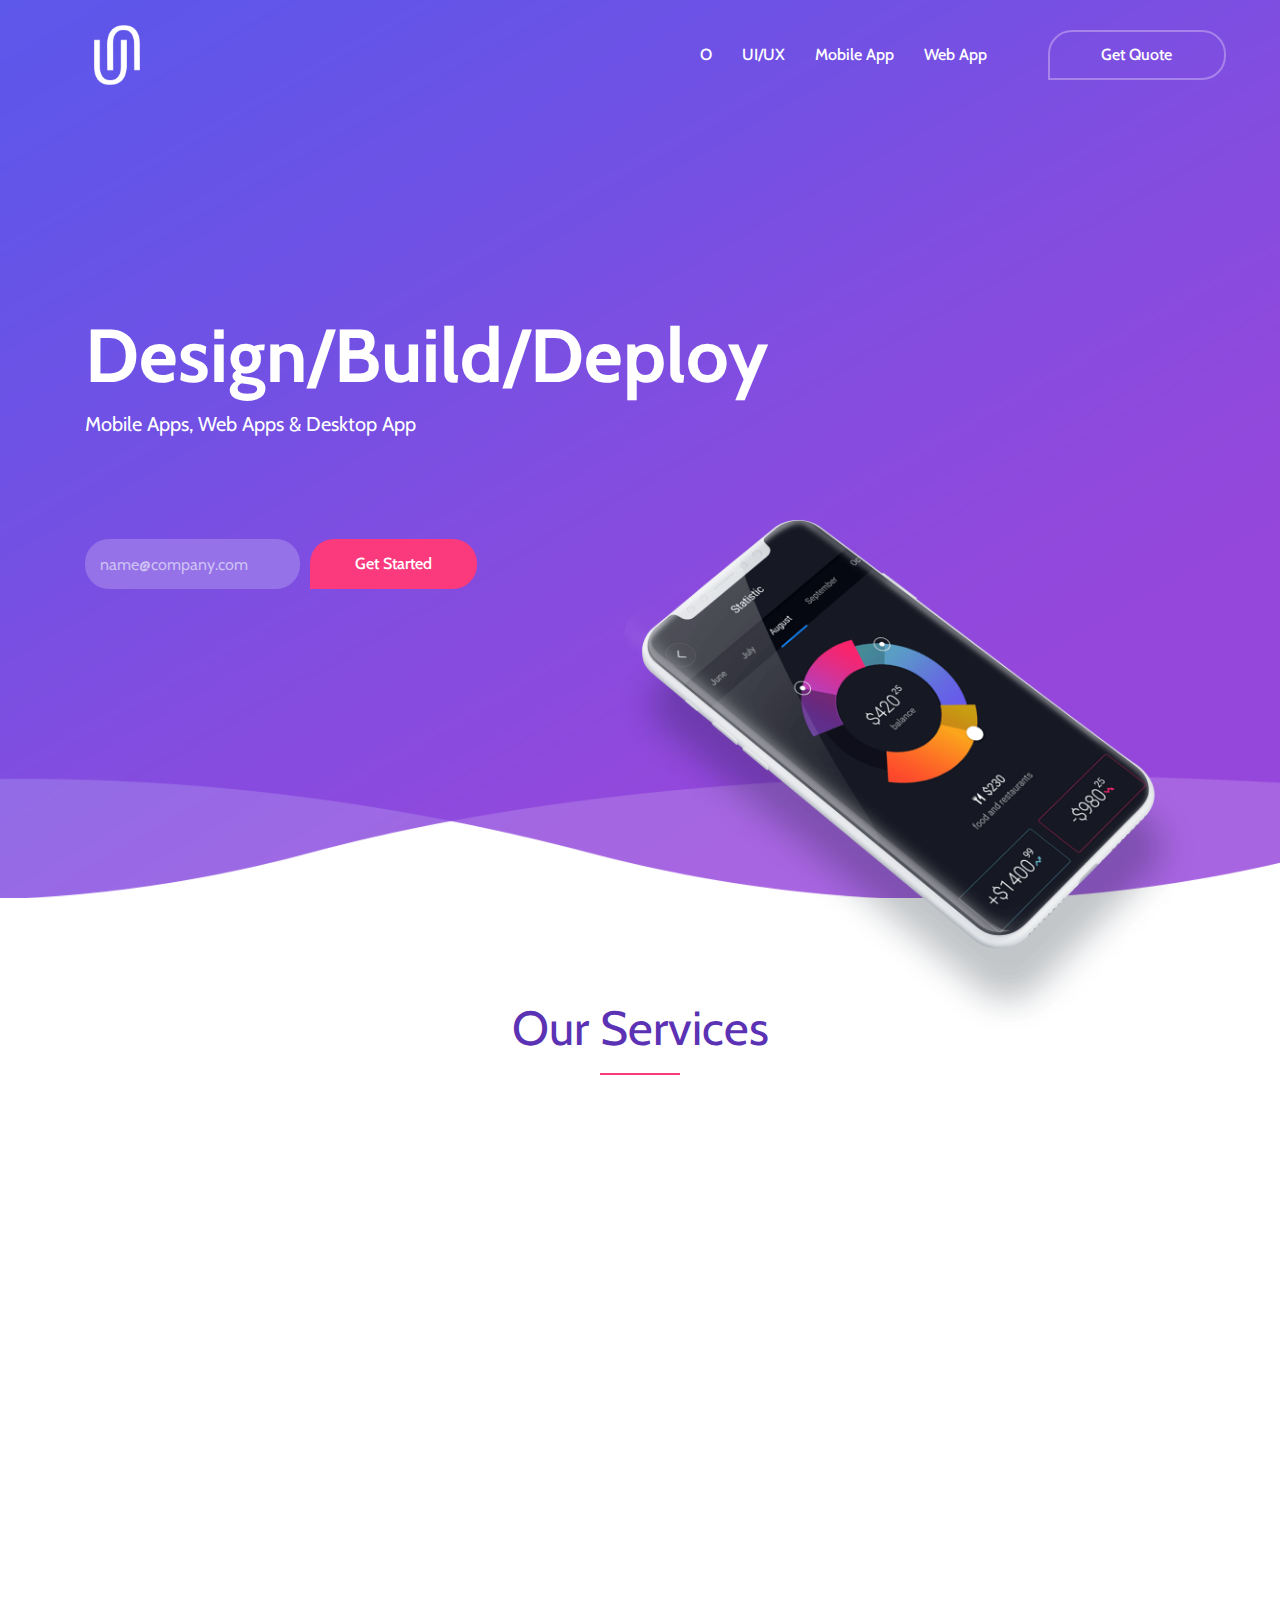
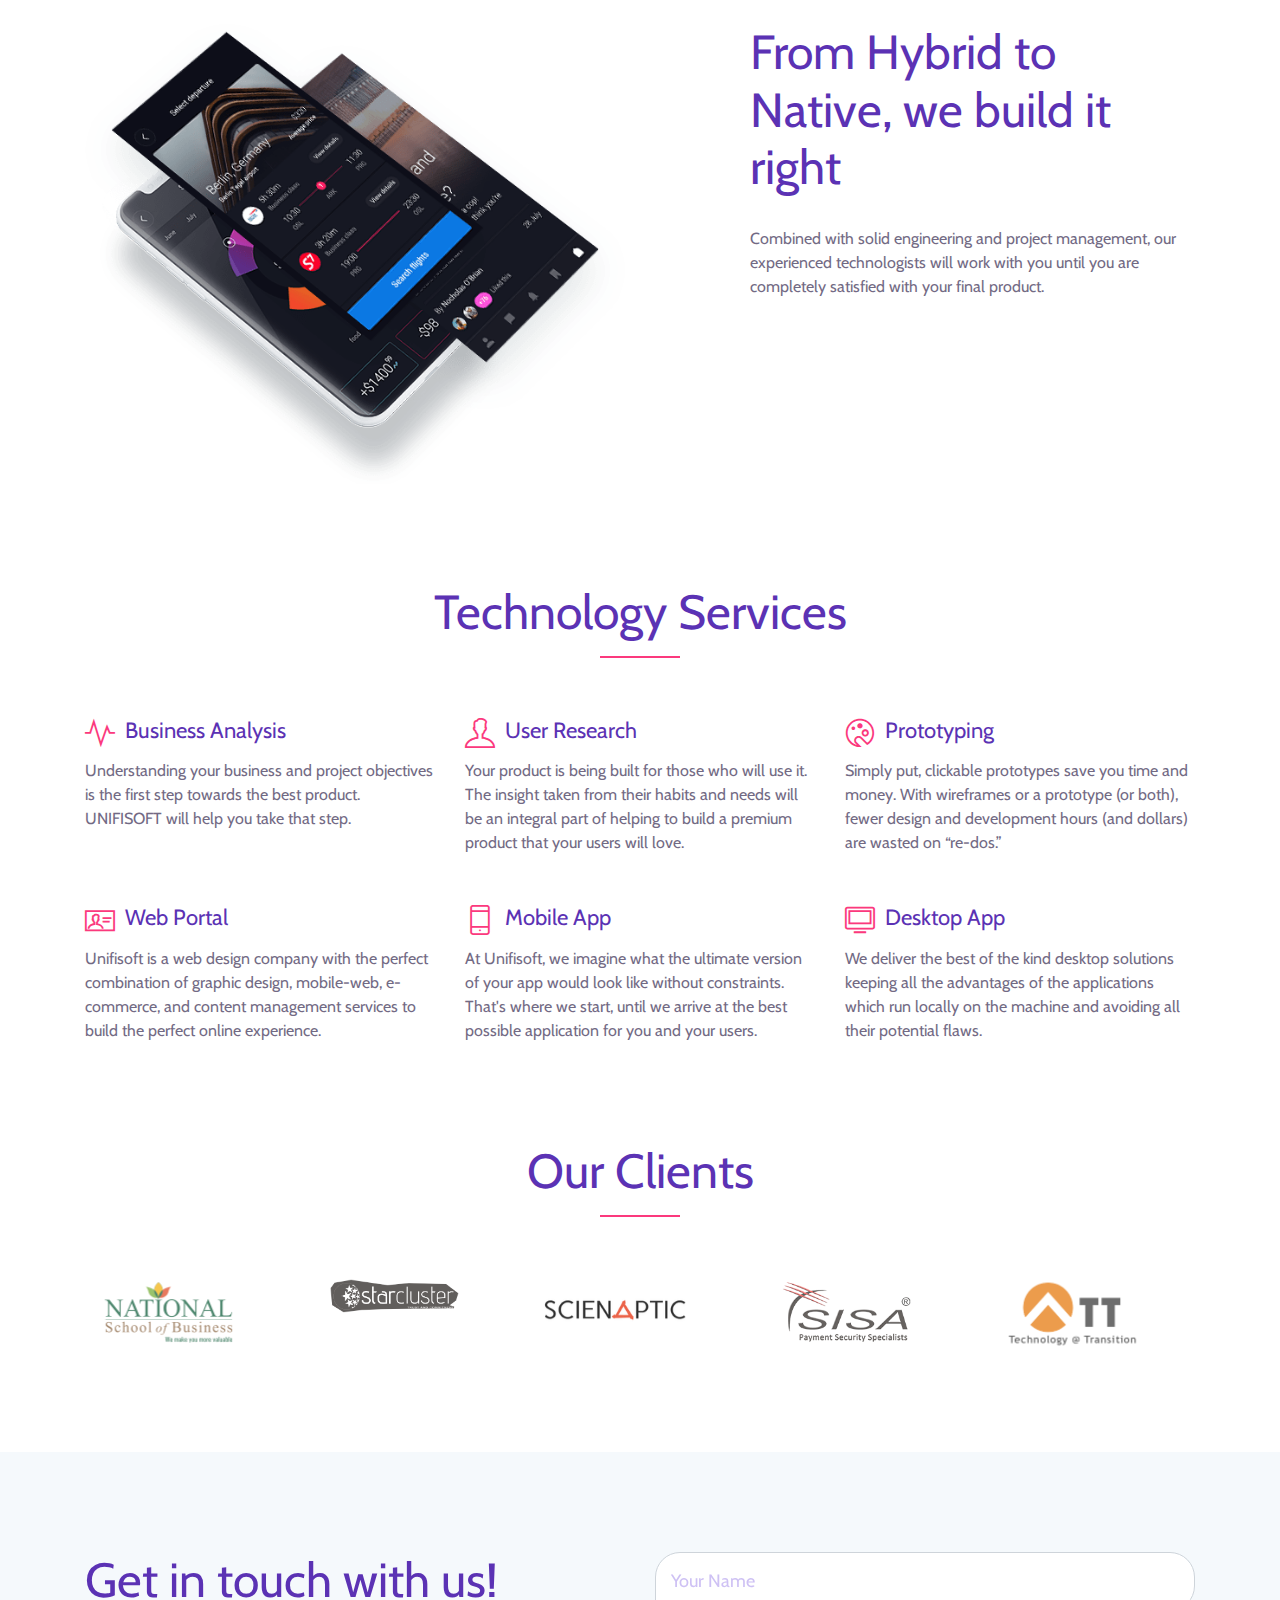
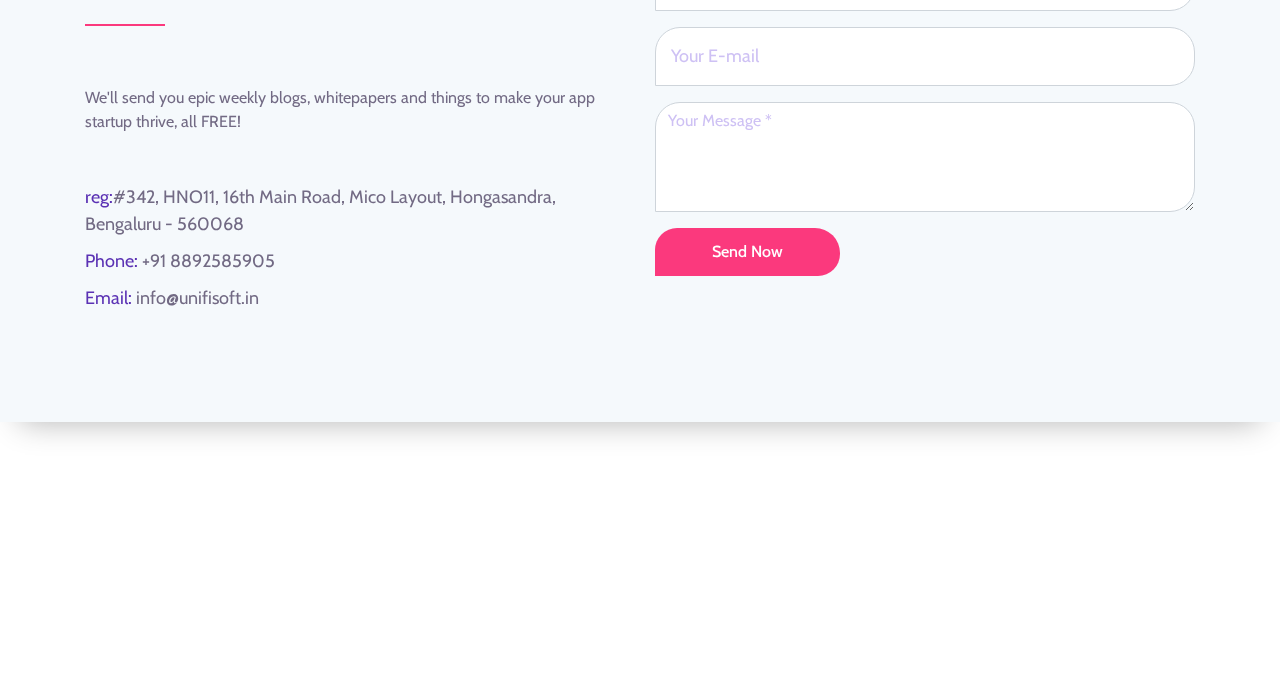
<file: index.html>
<!DOCTYPE html>
<html lang="en">
  <head>
    <meta charset="UTF-8" />
    <meta name="description" content="" />
    <meta http-equiv="X-UA-Compatible" content="IE=edge" />
    <meta
      name="viewport"
      content="width=device-width, initial-scale=1, shrink-to-fit=no"
    />
    <!-- The above 4 meta tags *must* come first in the head; any other head content must come *after* these tags -->

    <!-- Title -->
    <title>Web and Mobile App Development Company</title>

    <!-- Favicon -->
    <link rel="icon" href="img/core-img/favicon.ico" />

    <!-- Core Stylesheet -->
    <link href="style.css" rel="stylesheet" />

    <!-- Responsive CSS -->
    <link href="css/responsive.css" rel="stylesheet" />
  </head>

  <body>
    <!-- Preloader Start -->
    <div id="preloader">
      <div class="colorlib-load"></div>
    </div>

    <!-- ***** Header Area Start ***** -->
    <header class="header_area animated">
      <div class="container-fluid">
        <div class="row align-items-center">
          <!-- Menu Area Start -->
          <div class="col-12 col-lg-10">
            <div class="menu_area">
              <nav class="navbar navbar-expand-lg navbar-light">
                <!-- Logo -->
                <a class="nav-brand" href="index.html"
                  ><img class="main_logo" src="./img/core-img/logo.png" alt=""
                /></a>
                <button
                  class="navbar-toggler"
                  type="button"
                  data-toggle="collapse"
                  data-target="#ca-navbar"
                  aria-controls="ca-navbar"
                  aria-expanded="false"
                  aria-label="Toggle navigation"
                >
                  <span class="navbar-toggler-icon"></span>
                </button>
                <!-- Menu Area -->
                <div class="collapse navbar-collapse" id="ca-navbar">
                  <ul class="navbar-nav ml-auto" id="nav">
                    <li class="nav-item active">
                      <a class="nav-link" href="#about">O</a>
                    </li>
                    <li class="nav-item">
                      <a class="nav-link" href="#about">UI/UX</a>
                    </li>
                    <li class="nav-item">
                      <a class="nav-link" href="#features">Mobile App</a>
                    </li>
                    <li class="nav-item">
                      <a class="nav-link" href="#screenshot">Web App</a>
                    </li>
                    <!-- <li class="nav-item"><a class="nav-link" href="#pricing">Pricing</a></li>
                                    <li class="nav-item"><a class="nav-link" href="#testimonials">Testimonials</a></li>
                                    <li class="nav-item"><a class="nav-link" href="#team">Team</a></li>
                                    <li class="nav-item"><a class="nav-link" href="#contact">Contact</a></li> -->
                  </ul>
                  <div class="sing-up-button d-lg-none">
                    <a href="#">Get Quote</a>
                  </div>
                </div>
              </nav>
            </div>
          </div>
          <!-- Signup btn -->
          <div class="col-12 col-lg-2">
            <div class="sing-up-button d-none d-lg-block">
              <a href="#">Get Quote</a>
            </div>
          </div>
        </div>
      </div>
    </header>
    <!-- ***** Header Area End ***** -->

    <!-- ***** Wellcome Area Start ***** -->
    <section class="wellcome_area clearfix" id="home">
      <div class="container h-100">
        <div class="row h-100 align-items-center">
          <div class="col-12 col-md">
            <div class="wellcome-heading">
              <h2>Design/Build/Deploy</h2>
              <p>Mobile Apps, Web Apps & Desktop App</p>
            </div>
            <div class="get-start-area">
              <!-- Form Start -->
              <form class="form-inline">
                <input
                  type="email"
                  class="form-control email"
                  placeholder="name@company.com"
                />
                <input type="submit" class="submit" value="Get Started" />
              </form>
              <!-- Form End -->
            </div>
          </div>
        </div>
      </div>
      <!-- Welcome thumb -->
      <div class="welcome-thumb wow fadeInDown" data-wow-delay="0.5s">
        <img src="img/bg-img/welcome-img.png" alt="" />
      </div>
    </section>
    <!-- ***** Wellcome Area End ***** -->

    <!-- ***** Special Area Start ***** -->
    <section class="special-area bg-white section_padding_100" id="about">
      <div class="container">
        <div class="row">
          <div class="col-12">
            <!-- Section Heading Area -->
            <div class="section-heading text-center">
              <h2>Our Services</h2>
              <div class="line-shape"></div>
            </div>
          </div>
        </div>

        <div class="row">
          <!-- Single Special Area -->
          <div class="col-12 col-md-4">
            <div
              class="single-special text-center wow fadeInUp"
              data-wow-delay="0.4s"
            >
              <div class="single-icon">
                <i class="ti-ruler-pencil" aria-hidden="true"></i>
              </div>
              <h4>Design UI/UX</h4>
              <p>
                Our UX designers and developers push the boundaries of
                possibility in what we create, building intuitive apps that are
                as pleasing to look at as they are to use.
              </p>
            </div>
          </div>
          <!-- Single Special Area -->
          <div class="col-12 col-md-4">
            <div
              class="single-special text-center wow fadeInUp"
              data-wow-delay="0.2s"
            >
              <div class="single-icon">
                <i class="ti-mobile" aria-hidden="true"></i>
              </div>
              <h4>Mobile/Web App</h4>
              <p>
                Whether it's iOS, Android, or HTML5 - we're a company that will
                help you determine which mobile technology best suits your
                business needs.
              </p>
            </div>
          </div>
          <!-- Single Special Area -->
          <div class="col-12 col-md-4">
            <div
              class="single-special text-center wow fadeInUp"
              data-wow-delay="0.6s"
            >
              <div class="single-icon">
                <i class="ti-desktop" aria-hidden="true"></i>
              </div>
              <h4>Desktop App</h4>
              <p>
                We are the team of professionals who can create groundbreaking
                desktop solutions from scratch, modernize your legacy solutions.
              </p>
            </div>
          </div>
        </div>
      </div>
      <!-- Special Description Area -->
      <div class="special_description_area mt-150">
        <div class="container">
          <div class="row">
            <div class="col-lg-6">
              <div class="special_description_img">
                <img src="img/bg-img/special.png" alt="" />
              </div>
            </div>
            <div class="col-lg-6 col-xl-5 ml-xl-auto">
              <div class="special_description_content">
                <h2>From Hybrid to Native, we build it right</h2>
                <p>
                  Combined with solid engineering and project management, our
                  experienced technologists will work with you until you are
                  completely satisfied with your final product.
                </p>
                <div class="app-download-area">
                  <div
                    class="app-download-btn wow fadeInUp"
                    data-wow-delay="0.2s"
                  >
                    <!-- Google Store Btn -->
                    <a href="#">
                      <i class="fa fa-android"></i>
                      <!-- <p class="mb-0"><span>available on</span> Google Store</p> -->
                    </a>
                  </div>
                  <div
                    class="app-download-btn wow fadeInDown"
                    data-wow-delay="0.4s"
                  >
                    <!-- Apple Store Btn -->
                    <a href="#">
                      <i class="fa fa-apple"></i>
                      <!-- <p class="mb-0"><span>available on</span> Apple Store</p> -->
                    </a>
                  </div>
                </div>
              </div>
            </div>
          </div>
        </div>
      </div>
    </section>
    <!-- ***** Special Area End ***** -->

    <!-- ***** Awesome Features Start ***** -->
    <section
      class="awesome-feature-area bg-white section_padding_0_50 clearfix"
      id="features"
    >
      <div class="container">
        <div class="row">
          <div class="col-12">
            <!-- Heading Text -->
            <div class="section-heading text-center">
              <h2>Technology Services</h2>
              <div class="line-shape"></div>
            </div>
          </div>
        </div>

        <div class="row">
          <!-- Single Feature Start -->
          <div class="col-12 col-sm-6 col-lg-4">
            <div class="single-feature">
              <i class="ti-pulse" aria-hidden="true"></i>
              <h5>Business Analysis</h5>
              <p>
                Understanding your business and project objectives is the first
                step towards the best product. UNIFISOFT will help you take that
                step.
              </p>
            </div>
          </div>
          <!-- Single Feature Start -->
          <div class="col-12 col-sm-6 col-lg-4">
            <div class="single-feature">
              <i class="ti-user" aria-hidden="true"></i>
              <h5>User Research</h5>
              <p>
                Your product is being built for those who will use it. The
                insight taken from their habits and needs will be an integral
                part of helping to build a premium product that your users will
                love.
              </p>
            </div>
          </div>
          <!-- Single Feature Start -->
          <div class="col-12 col-sm-6 col-lg-4">
            <div class="single-feature">
              <i class="ti-palette" aria-hidden="true"></i>
              <h5>Prototyping</h5>
              <p>
                Simply put, clickable prototypes save you time and money. With
                wireframes or a prototype (or both), fewer design and
                development hours (and dollars) are wasted on “re-dos.”
              </p>
            </div>
          </div>
          <!-- Single Feature Start -->
          <div class="col-12 col-sm-6 col-lg-4">
            <div class="single-feature">
              <i class="ti-id-badge" aria-hidden="true"></i>
              <h5>Web Portal</h5>
              <p>
                Unifisoft is a web design company with the perfect combination
                of graphic design, mobile-web, e-commerce, and content
                management services to build the perfect online experience.
              </p>
            </div>
          </div>
          <!-- Single Feature Start -->
          <div class="col-12 col-sm-6 col-lg-4">
            <div class="single-feature">
              <i class="ti-mobile" aria-hidden="true"></i>
              <h5>Mobile App</h5>
              <p>
                At Unifisoft, we imagine what the ultimate version of your app
                would look like without constraints. That's where we start,
                until we arrive at the best possible application for you and
                your users.
              </p>
            </div>
          </div>
          <!-- Single Feature Start -->
          <div class="col-12 col-sm-6 col-lg-4">
            <div class="single-feature">
              <i class="ti-desktop" aria-hidden="true"></i>
              <h5>Desktop App</h5>
              <p>
                We deliver the best of the kind desktop solutions keeping all
                the advantages of the applications which run locally on the
                machine and avoiding all their potential flaws.
              </p>
            </div>
          </div>
        </div>
      </div>
    </section>
    <!-- ***** Awesome Features End ***** -->

    <!-- ***** App Screenshots Area Start ***** -->
    <section
      class="app-screenshots-area bg-white section_padding_0_100 clearfix"
      id="screenshot"
    >
      <div class="container">
        <div class="row">
          <div class="col-12 text-center">
            <!-- Heading Text  -->
            <div class="section-heading">
              <h2>Our Clients</h2>
              <div class="line-shape"></div>
            </div>
          </div>
        </div>
      </div>
      <div class="container-fluid">
        <div class="row">
          <div class="col-12">
            <!-- App Screenshots Slides  -->
            <div class="app_screenshots_slides owl-carousel">
              <div class="single-shot">
                <img
                  src="img/scr-img/scienaptic.png"
                  style="width:150px"
                  alt=""
                />
              </div>
              <div class="single-shot">
                <img src="img/scr-img/sisa.png" style="width:150px" alt="" />
              </div>
              <div class="single-shot">
                <img src="img/scr-img/att.png" style="width:150px" alt="" />
              </div>
              <div class="single-shot">
                <img
                  src="img/scr-img/NSB_logo.png"
                  style="width:150px"
                  alt=""
                />
              </div>
              <div class="single-shot">
                <img
                  src="img/scr-img/logo_starcluster.png"
                  style="width:150px"
                  alt=""
                />
              </div>
            </div>
          </div>
        </div>
      </div>
    </section>
    <!-- ***** App Screenshots Area End *****====== -->

    <!-- ***** Contact Us Area Start ***** -->
    <section
      class="footer-contact-area section_padding_100 clearfix"
      id="contact"
    >
      <div class="container">
        <div class="row">
          <div class="col-md-6">
            <!-- Heading Text  -->
            <div class="section-heading">
              <h2>Get in touch with us!</h2>
              <div class="line-shape"></div>
            </div>
            <div class="footer-text">
              <p>
                We'll send you epic weekly blogs, whitepapers and things to make
                your app startup thrive, all FREE!
              </p>
            </div>
            <div class="address-text">
              <p>
                <span>reg:</span>#342, HNO11, 16th Main Road, Mico Layout,
                Hongasandra, Bengaluru - 560068
              </p>
            </div>
            <div class="phone-text">
              <p><span>Phone:</span> +91 8892585905</p>
            </div>
            <div class="email-text">
              <p><span>Email:</span> info@unifisoft.in</p>
            </div>
          </div>
          <div class="col-md-6">
            <!-- Form Start-->
            <div class="contact_from">
              <form action="#" method="post">
                <!-- Message Input Area Start -->
                <div class="contact_input_area">
                  <div class="row">
                    <!-- Single Input Area Start -->
                    <div class="col-md-12">
                      <div class="form-group">
                        <input
                          type="text"
                          class="form-control"
                          name="name"
                          id="name"
                          placeholder="Your Name"
                          required
                        />
                      </div>
                    </div>
                    <!-- Single Input Area Start -->
                    <div class="col-md-12">
                      <div class="form-group">
                        <input
                          type="email"
                          class="form-control"
                          name="email"
                          id="email"
                          placeholder="Your E-mail"
                          required
                        />
                      </div>
                    </div>
                    <!-- Single Input Area Start -->
                    <div class="col-12">
                      <div class="form-group">
                        <textarea
                          name="message"
                          class="form-control"
                          id="message"
                          cols="30"
                          rows="4"
                          placeholder="Your Message *"
                          required
                        ></textarea>
                      </div>
                    </div>
                    <!-- Single Input Area Start -->
                    <div class="col-12">
                      <button type="submit" class="btn submit-btn">
                        Send Now
                      </button>
                    </div>
                  </div>
                </div>
                <!-- Message Input Area End -->
              </form>
            </div>
          </div>
        </div>
      </div>
    </section>
    <!-- ***** Contact Us Area End ***** -->

    <!-- ***** Footer Area Start ***** -->
    <footer class="footer-social-icon text-center section_padding_70 clearfix">
      <!-- footer logo -->
      <div class="footer-text">
        <h2>UNS</h2>
      </div>
      <!-- social icon-->
      <!-- <div class="footer-social-icon">
            <a href="#"><i class="fa fa-facebook" aria-hidden="true"></i></a>
            <a href="#"><i class="active fa fa-twitter" aria-hidden="true"></i></a>
            <a href="#"> <i class="fa fa-instagram" aria-hidden="true"></i></a>
            <a href="#"><i class="fa fa-google-plus" aria-hidden="true"></i></a>
        </div>
        <div class="footer-menu">
            <nav>
                <ul>
                    <li><a href="#">About</a></li>
                    <li><a href="#">Terms &amp; Conditions</a></li>
                    <li><a href="#">Privacy Policy</a></li>
                    <li><a href="#">Contact</a></li>
                </ul>
            </nav>
        </div> -->
      <!-- Foooter Text-->
      <div class="copyright-text">
        <!-- ***** Removing this text is now allowed! This template is licensed under CC BY 3.0 ***** -->
        <p>
          Copyright ©2019<a href="https://unifisoft.in" target="_blank"></a>
        </p>
      </div>
    </footer>
    <!-- ***** Footer Area Start ***** -->

    <!-- Jquery-2.2.4 JS -->
    <script src="js/jquery-2.2.4.min.js"></script>
    <!-- Popper js -->
    <script src="js/popper.min.js"></script>
    <!-- Bootstrap-4 Beta JS -->
    <script src="js/bootstrap.min.js"></script>
    <!-- All Plugins JS -->
    <script src="js/plugins.js"></script>
    <!-- Slick Slider Js-->
    <script src="js/slick.min.js"></script>
    <!-- Footer Reveal JS -->
    <script src="js/footer-reveal.min.js"></script>
    <!-- Active JS -->
    <script src="js/active.js"></script>
  </body>
</html>
</file>
<file: style.css>
/* --------------------------
:: Template Name: Colorlib App - App Landing Page
:: Template Author: Colorlib
:: Template Author URI: https://colorlib.com/
:: Description: Colorlib is a One Page based App Landing Template. It's very clean, creative & beautiful. It's super     responsive & ultra light.
:: Tags: Colorlib, App Landing, Apps, Responsive App Landing, Bootstrap 4, Free Theme, Free HTML Template, HTML5 Template etc.
:: Version: v1.0
:: Created: 11/03/2017
-------------------------- */

/* --- [Master Stylesheet] ----
:: 1.0 Base CSS Start
:: 2.0 Header Area CSS
:: 3.0 Wellcome Area CSS
:: 4.0 Special Area CSS
:: 5.0 Features Area CSS
:: 6.0 Video Area CSS
:: 7.0 Cool Facts Area CSS
:: 8.0 Screenshots Area CSS
:: 9.0 Pricing Plan Area CSS
:: 10.0 Testimonials Area CSS
:: 11.0 CTA Area CSS Start
:: 12.0 Team Area CSS Start
:: 13.0 Contact Area CSS Start
:: 14.0 Footer Area CSS Start
-------------------------- */

@import url("https://fonts.googleapis.com/css?family=Cabin:400,500,700|Montserrat:400,500,700");
@import "css/bootstrap.min.css";
@import "css/animate.css";
@import "css/magnific-popup.css";
@import "css/owl.carousel.min.css";
@import "css/slick.css";
@import "css/font-awesome.min.css";
@import "css/themify-icons.css";
@import "css/ionicons.min.css";

/* --------------------------
:: 1.0 Base CSS Start
-------------------------- */

* {
  margin: 0;
  padding: 0;
}

body {
  font-family: "Cabin", sans-serif;
  background-color: #fff;
}

h1,
h2,
h3,
h4,
h5,
h6 {
  font-family: "Cabin", sans-serif;
  font-weight: 400;
  color: #000;
  line-height: 1.2;
}

.section_padding_100 {
  padding-top: 100px;
  padding-bottom: 100px;
}

.section_padding_100_50 {
  padding-top: 100px;
  padding-bottom: 50px;
}

.section_padding_100_70 {
  padding-top: 100px;
  padding-bottom: 70px;
}

.section_padding_50 {
  padding-top: 50px;
  padding-bottom: 50px;
}

.section_padding_50_20 {
  padding-top: 50px;
  padding-bottom: 20px;
}

.section_padding_150 {
  padding-top: 150px;
  padding-bottom: 150px;
}

.section_padding_200 {
  padding-top: 200px;
  padding-bottom: 200px;
}

.section_padding_0_100 {
  padding-top: 0;
  padding-bottom: 100px;
}

.section_padding_70 {
  padding-top: 70px;
  padding-bottom: 70px;
}

.section_padding_0_50 {
  padding-top: 0;
  padding-bottom: 50px;
}

img {
  max-width: 100%;
  max-height: 100%;
}

.mt-15 {
  margin-top: 15px;
}

.mt-30 {
  margin-top: 30px;
}

.mt-40 {
  margin-top: 40px;
}

.mt-50 {
  margin-top: 50px;
}

.mt-100 {
  margin-top: 100px;
}

.mt-150 {
  margin-top: 150px;
}

.mr-15 {
  margin-right: 15px;
}

.mr-30 {
  margin-right: 30px;
}

.mr-50 {
  margin-right: 50px;
}

.mr-100 {
  margin-right: 100px;
}

.mb-15 {
  margin-bottom: 15px;
}

.mb-30 {
  margin-bottom: 30px;
}

.mb-50 {
  margin-bottom: 50px;
}

.mb-100 {
  margin-bottom: 100px;
}

.ml-15 {
  margin-left: 15px;
}

.ml-30 {
  margin-left: 30px;
}

.ml-50 {
  margin-left: 50px;
}

.ml-100 {
  margin-left: 100px;
}

ul,
ol {
  margin: 0;
  padding: 0;
}

#scrollUp {
  bottom: 0;
  font-size: 24px;
  right: 30px;
  width: 50px;
  background-color: #fb397d;
  color: #fff;
  text-align: center;
  height: 50px;
  line-height: 50px;
}

a,
a:hover,
a:focus,
a:active {
  text-decoration: none;
  -webkit-transition-duration: 500ms;
  -o-transition-duration: 500ms;
  transition-duration: 500ms;
}

li {
  list-style: none;
}

p {
  color: #726a84;
  font-size: 16px;
  font-weight: 300;
  margin-top: 0;
}

.heading-text > p {
  font-size: 16px;
}

.section-heading > h2 {
  font-weight: 300;
  color: #5b32b4;
  font-size: 48px;
  margin: 0;
}

.section-heading {
  margin-bottom: 60px;
}

.line-shape-white,
.line-shape {
  width: 80px;
  height: 2px;
  background-color: #fb397d;
  margin-top: 15px;
}

.line-shape {
  margin-left: calc(50% - 40px);
}

.table {
  display: table;
  height: 100%;
  left: 0;
  position: relative;
  top: 0;
  width: 100%;
  z-index: 2;
}

.table-cell {
  display: table-cell;
  vertical-align: middle;
}

#preloader {
  overflow: hidden;
  background-color: #fff;
  height: 100%;
  left: 0;
  position: fixed;
  top: 0;
  width: 100%;
  z-index: 999999;
}

.colorlib-load {
  -webkit-animation: 2000ms linear 0s normal none infinite running colorlib-load;
  animation: 2000ms linear 0s normal none infinite running colorlib-load;
  background: transparent none repeat scroll 0 0;
  border-color: #dddddd #dddddd #fb397d;
  border-radius: 50%;
  border-style: solid;
  border-width: 2px;
  height: 40px;
  left: calc(50% - 20px);
  position: relative;
  top: calc(50% - 20px);
  width: 40px;
  z-index: 9;
}

@-webkit-keyframes colorlib-load {
  0% {
    -webkit-transform: rotate(0deg);
    transform: rotate(0deg);
  }
  100% {
    -webkit-transform: rotate(360deg);
    transform: rotate(360deg);
  }
}

@keyframes colorlib-load {
  0% {
    -webkit-transform: rotate(0deg);
    transform: rotate(0deg);
  }
  100% {
    -webkit-transform: rotate(360deg);
    transform: rotate(360deg);
  }
}

/* --------------------------
:: 2.0 Header Area CSS
-------------------------- */

.header_area {
  left: 0;
  position: absolute;
  width: 100%;
  z-index: 99;
  top: 0;
  padding: 0 4%;
}

.menu_area .navbar-brand {
  font-size: 72px;
  font-weight: 700;
  color: #fff;
  margin: 0;
  line-height: 1;
  padding: 0;
}

.menu_area .navbar-brand:hover,
.menu_area .navbar-brand:focus {
  color: #fff;
}

.menu_area {
  position: relative;
  z-index: 2;
}

.menu_area #nav .nav-link {
  color: #fff;
  display: block;
  font-size: 16px;
  font-weight: 500;
  border-radius: 30px;
  -webkit-transition-duration: 500ms;
  -o-transition-duration: 500ms;
  transition-duration: 500ms;
  padding: 35px 15px;
}

.menu_area nav ul li > a:hover {
  color: #fb397d;
}

.sing-up-button {
  text-align: right;
}

.sing-up-button > a {
  color: #fff;
  font-weight: 500;
  display: inline-block;
  border: 2px solid #a883e9;
  height: 50px;
  min-width: 178px;
  line-height: 46px;
  text-align: center;
  border-radius: 24px 24px 24px 0px;
}

.sing-up-button > a:hover {
  background: #fb397d;
  color: #fff;
  border-color: transparent;
  -webkit-transition-duration: 500ms;
  -o-transition-duration: 500ms;
  transition-duration: 500ms;
}

/* stcicky css */

.header_area.sticky {
  background-color: #884bdf;
  -webkit-box-shadow: 0 4px 20px rgba(0, 0, 0, 0.1);
  box-shadow: 0 4px 20px rgba(0, 0, 0, 0.1);
  height: 75px;
  position: fixed;
  top: 0;
  z-index: 99;
}

.header_area.sticky .menu_area .navbar-brand {
  font-size: 50px;
}

.header_area.sticky .menu_area #nav .nav-link {
  padding: 23px 15px;
}
.header_area.sticky .navbar {
  padding: 0;
}
.main_logo {
  max-height: 70px;
  max-width: none;
  margin: 3px 0px;
}

/* --------------------------
:: 3.0 Wellcome Area CSS
-------------------------- */

.wellcome_area {
  background-image: url(img/bg-img/welcome-bg.png);
  height: 900px;
  position: relative;
  z-index: 1;
  background-position: bottom center;
  background-size: cover;
}

.wellcome_area:after {
  position: absolute;
  width: 100%;
  left: 0;
  height: 2px;
  background-color: #fff;
  content: "";
  bottom: 0;
  z-index: 2;
}

.welcome-thumb {
  width: 45%;
  position: absolute;
  bottom: -130px;
  right: 85px;
  z-index: 9;
}

.welcome-thumb img {
  height: auto;
  width: 100%;
}

.wellcome-heading > h2 {
  font-size: 75px;
  color: #ffffff;
  font-weight: 700;
  position: relative;
  z-index: 3;
}

.get-start-area .email {
  background: #9572e8;
  height: 50px;
  max-width: 260px;
  border: none;
  border-radius: 24px;
  padding: 0px 15px;
}

.form-control::-webkit-input-placeholder {
  color: #cec1f4;
  opacity: 1;
}

.form-control:-ms-input-placeholder {
  color: #cec1f4;
  opacity: 1;
}

.form-control::-ms-input-placeholder {
  color: #cec1f4;
  opacity: 1;
}

.form-control::placeholder {
  color: #cec1f4;
  opacity: 1;
}

.get-start-area .email:focus {
  border: none;
  outline-offset: transparent !important;
  border-radius: 30px;
}

.get-start-area .submit {
  background-color: #fb397d;
  color: #fff;
  font-weight: 500;
  display: inline-block;
  border: none;
  height: 50px;
  min-width: 167px;
  line-height: 46px;
  text-align: center;
  border-radius: 24px 24px 24px 0px;
  margin-left: 10px;
}

.get-start-area .submit:hover {
  background: #6f52e5;
  color: #fff;
  -webkit-transition-duration: 500ms;
  -o-transition-duration: 500ms;
  transition-duration: 500ms;
}

.wellcome-heading > p {
  color: #fff;
  font-size: 20px;
}

.wellcome-heading > h3 {
  font-size: 332px;
  position: absolute;
  top: -134px;
  font-weight: 900;
  left: -12px;
  z-index: -1;
  color: #fff;
  opacity: 0.1;
  -ms-filter: "progid:DXImageTransform.Microsoft.Alpha(Opacity=10)";
}

.wellcome-heading {
  margin-bottom: 100px;
}

/* --------------------------
:: 4.0 Special Area CSS
-------------------------- */

.single-icon > i {
  font-size: 36px;
  color: #fb397d;
}

.single-special > h4 {
  font-size: 22px;
  color: #5b32b4;
}

.single-icon {
  margin-bottom: 25px;
}

.single-special > h4 {
  font-size: 22px;
  color: #5b32b4;
  margin-bottom: 15px;
}

.single-special {
  border: 1px solid #eff2f6;
  padding: 40px;
  border-radius: 40px 40px 40px 0px;
  -webkit-transition-duration: 800ms;
  -o-transition-duration: 800ms;
  transition-duration: 800ms;
  margin-bottom: 30px;
}

.special_description_content > h2 {
  color: #5b32b4;
  font-size: 48px;
  margin-bottom: 30px;
}

.single-special:hover {
  -webkit-box-shadow: 0 10px 90px rgba(0, 0, 0, 0.08);
  box-shadow: 0 10px 90px rgba(0, 0, 0, 0.08);
}

.single-special p {
  text-align: justify;
  margin-bottom: 0;
}

.app-download-area {
  display: -moz-flex;
  display: -ms-flex;
  display: -o-flex;
  display: -webkit-box;
  display: -ms-flexbox;
  display: flex;
  -ms-flex-preferred-size: 1;
  flex-basis: 1;
  margin-top: 50px;
}

.app-download-btn a {
  border: 1px solid #ddd;
  display: -webkit-box;
  display: -ms-flexbox;
  display: flex;
  -webkit-box-align: center;
  -ms-flex-align: center;
  align-items: center;
  padding: 15px 30px;
  border-radius: 30px 30px 30px 0;
  -webkit-box-shadow: 0 10px 30px rgba(0, 0, 0, 0.1);
  box-shadow: 0 10px 30px rgba(0, 0, 0, 0.1);
  -webkit-box-pack: center;
  -ms-flex-pack: center;
  justify-content: center;
}

.app-download-btn.active a,
.app-download-btn a:hover {
  border-color: transparent;
  background-color: #fb397d;
}

.app-download-btn a i {
  color: #47425d;
  font-size: 24px;
  margin-right: 15px;
  -webkit-transition-duration: 500ms;
  -o-transition-duration: 500ms;
  transition-duration: 500ms;
}

.app-download-btn a p {
  font-size: 16px;
  line-height: 1;
  -webkit-transition-duration: 500ms;
  -o-transition-duration: 500ms;
  transition-duration: 500ms;
}

.app-download-btn a p span {
  font-size: 12px;
  display: block;
}

.app-download-btn:first-child {
  margin-right: 20px;
}

.app-download-btn a:hover i,
.app-download-btn.active a i,
.app-download-btn.active a p,
.app-download-btn a:hover p {
  color: #fff;
}

/* --------------------------
:: 5.0 Features Area CSS
-------------------------- */

.single-feature {
  margin-bottom: 50px;
}

.single-feature > p {
  margin-bottom: 0;
}

.single-feature > i {
  color: #fb397d;
  font-size: 30px;
  display: inline-block;
  float: left;
  margin-right: 10px;
}

.single-feature > h5 {
  font-size: 22px;
  color: #5b32b4;
}

.single-feature > p {
  margin-top: 15px;
}

/* --------------------------
:: 6.0 Video Area CSS
-------------------------- */

.video-area {
  position: relative;
  z-index: 1;
  background-position: center center;
  background-size: cover;
  border: 20px solid #fff;
  border-radius: 20px;
  height: 650px;
  -webkit-box-shadow: 0 10px 50px rgba(0, 0, 0, 0.08);
  box-shadow: 0 10px 50px rgba(0, 0, 0, 0.08);
}

.video-area:after {
  position: absolute;
  content: "";
  top: -20px;
  left: -20px;
  width: calc(100% + 40px);
  height: calc(100% + 40px);
  border: 1px solid #f1f4f8;
  z-index: 2;
  border-radius: 20px;
}

.video-area .video-play-btn a {
  width: 80px;
  height: 80px;
  background-color: #fb397d;
  color: #fff;
  text-align: center;
  display: block;
  font-size: 36px;
  line-height: 80px;
  padding-left: 5px;
  border-radius: 50%;
  top: 50%;
  position: absolute;
  left: 50%;
  -webkit-transform: translate(-50%, -50%);
  -ms-transform: translate(-50%, -50%);
  transform: translate(-50%, -50%);
  z-index: 3;
}

.video-area .video-play-btn a:hover {
  background-color: #a865e1;
  color: #fff;
}

/* --------------------------
:: 7.0 Cool Facts Area CSS
-------------------------- */

.cool_facts_area {
  position: relative;
  z-index: auto;
  background: #a865e1;
  background: -webkit-linear-gradient(to left, #7873ed, #a865e1);
  background: -webkit-linear-gradient(right, #7873ed, #a865e1);
  background: -webkit-gradient(
    linear,
    right top,
    left top,
    from(#7873ed),
    to(#a865e1)
  );
  background: -o-linear-gradient(right, #7873ed, #a865e1);
  background: linear-gradient(to left, #7873ed, #a865e1);
  padding: 180px 0 80px 0;
  top: -100px;
}

.cool_facts_area:after {
  position: absolute;
  bottom: -100px;
  left: 0;
  right: 0;
  width: 100%;
  height: 100px;
  background-color: #fff;
  content: "";
}

.cool-facts-content > i {
  color: #ffffff;
  font-size: 36px;
}

.counter-area {
  min-width: 100px;
  -ms-flex-item-align: end;
  align-self: flex-end;
}

.counter-area > h3 {
  color: #ffffff;
  font-size: 60px;
  margin-bottom: 0;
  line-height: 1;
}

.cool-facts-content > p {
  font-size: 18px;
  color: #ffffff;
  margin-bottom: 0;
}

/* --------------------------
:: 8.0 Screenshots Area CSS
-------------------------- */

.app_screenshots_slides {
  padding: 0 6%;
}

.app_screenshots_slides .single-shot {
  opacity: 0.7;
  -ms-filter: "progid:DXImageTransform.Microsoft.Alpha(Opacity=70)";
  -webkit-transform: scale(0.85);
  -ms-transform: scale(0.85);
  transform: scale(0.85);
}

.app_screenshots_slides .center .single-shot {
  opacity: 1;
  -ms-filter: "progid:DXImageTransform.Microsoft.Alpha(Opacity=100)";
  -webkit-transform: scale(1);
  -ms-transform: scale(1);
  transform: scale(1);
}

.app-screenshots-area .owl-dot {
  height: 11px;
  width: 11px;
  border: 2px solid #a49fba;
  border-radius: 50%;
  display: inline-block;
  margin: 0 6px;
  margin-top: 50px;
}

.app-screenshots-area .owl-dot.active {
  background-color: #fb397d;
  border: transparent;
}

.app-screenshots-area .owl-dots {
  height: 100%;
  width: 100%;
  text-align: center;
}

/* --------------------------
:: 9.0 Pricing Plan Area CSS
-------------------------- */

.pricing-plane-area {
  background: #f5f9fc;
}

.single-price-plan {
  background: #ffffff;
  border: 1px solid #ebebeb;
  border-radius: 30px 30px 30px 0;
  margin-bottom: 30px;
}

.single-price-plan .package-plan {
  padding: 40px 0;
  border-radius: 30px 30px 0 0;
}

.single-price-plan .package-plan > h5 {
  color: #5b32b4;
  font-size: 18px;
}

.single-price-plan .package-plan .ca-price h4 {
  color: #fb397d;
  font-size: 48px;
  position: relative;
  z-index: 1;
  margin-bottom: 0;
  line-height: 1;
}

.single-price-plan .package-plan .ca-price span {
  font-size: 18px;
  color: #fb397d;
}

.single-price-plan .plan-button > a {
  background: #726a84;
  padding: 10px 0;
  border-bottom-right-radius: 30px;
  color: #ffffff;
  font-size: 16px;
  font-weight: 500;
  display: block;
  -webkit-transition-duration: 500ms;
  -o-transition-duration: 500ms;
  transition-duration: 500ms;
}

.single-price-plan .package-description > p {
  margin-bottom: 0;
  line-height: 1;
  padding: 15px 0;
  border-bottom: 1px solid #ebebeb;
}

.single-price-plan .package-description > p:first-child {
  border-top: 1px solid #ebebeb;
}

.single-price-plan.active .package-plan,
.single-price-plan.active .plan-button > a,
.single-price-plan:hover .plan-button > a {
  background-color: #a865e1;
}

.single-price-plan.active .package-plan .ca-price > h4,
.single-price-plan.active .package-plan .ca-price > span,
.single-price-plan.active .package-plan > h5,
.single-price-plan.active .plan-button > a {
  color: #fff;
}

/* --------------------------
:: 10.0 Testimonials Area CSS
-------------------------- */

.clients-feedback-area .client-name > h5 {
  color: #5b32b4;
  font-size: 22px;
  margin-top: 5px;
}

.clients-feedback-area .star-icon > i {
  font-size: 18px;
  color: #f1b922;
}

.clients-feedback-area .client-description > p {
  max-width: 1010px;
  margin: auto;
  margin-bottom: 15px;
  font-size: 22px;
}

.clients-feedback-area .client > i {
  font-size: 48px;
  color: #897ceb;
  margin-bottom: 30px;
}

.clients-feedback-area .client-name > p {
  color: #b5aec4;
}

.clients-feedback-area .slick-dots {
  display: -moz-flex;
  display: -ms-flex;
  display: -o-flex;
  display: -webkit-box;
  display: -ms-flexbox;
  display: flex;
  -webkit-box-pack: center;
  -ms-flex-pack: center;
  justify-content: center;
}

.clients-feedback-area .slick-dots li button {
  width: 12px;
  height: 12px;
  text-indent: -999999999999999999999999px;
  border: 3px solid #a49fba;
  background-color: #fff;
  border-radius: 50%;
  margin: 5.5px;
  outline: none;
}

.clients-feedback-area .slick-dots li.slick-active button {
  background-color: #fb397d;
  border-color: #fb397d;
}

.clients-feedback-area .slick-slide.client-thumbnail {
  display: -moz-flex;
  display: -ms-flex;
  display: -o-flex;
  display: -webkit-box;
  display: -ms-flexbox;
  display: flex;
  -webkit-box-pack: center;
  -ms-flex-pack: center;
  justify-content: center;
  -webkit-box-align: center;
  -ms-flex-align: center;
  align-items: center;
  height: 129px;
}

.clients-feedback-area .slick-slide img {
  display: block;
  width: 80px !important;
  height: 80px !important;
  border-radius: 50%;
  border: 5px solid #fff;
  -webkit-box-shadow: 0px 4px 20px rgba(0, 0, 0, 0.1);
  box-shadow: 0px 4px 20px rgba(0, 0, 0, 0.1);
}

.clients-feedback-area .slick-slide.slick-current img {
  width: 100px !important;
  height: 100px !important;
}

.clients-feedback-area .slick-arrow {
  position: absolute;
  width: 30px;
  background-color: #fff;
  height: 100%;
  text-align: center;
  font-size: 24px;
  color: #b5aec4;
  display: block;
  line-height: 550%;
  left: 0;
  z-index: 90;
  cursor: pointer;
}

.clients-feedback-area .slick-arrow.fa-angle-right {
  left: auto;
  right: 0;
  top: 0;
}

/* --------------------------
:: 11.0 CTA Area CSS Start
-------------------------- */

.our-monthly-membership {
  background: #a865e1;
  background: -webkit-linear-gradient(to left, #7873ed, #a865e1);
  background: -webkit-linear-gradient(right, #7873ed, #a865e1);
  background: -webkit-gradient(
    linear,
    right top,
    left top,
    from(#7873ed),
    to(#a865e1)
  );
  background: -o-linear-gradient(right, #7873ed, #a865e1);
  background: linear-gradient(to left, #7873ed, #a865e1);
}

.membership-description > h2 {
  color: #ffffff;
  font-size: 36px;
}

.membership-description > p {
  color: #ffffff;
  margin-bottom: 0;
}

.get-started-button > a {
  background: #ffffff;
  height: 45px;
  min-width: 155px;
  display: inline-block;
  text-align: center;
  line-height: 45px;
  color: #fb397d;
  font-weight: 500;
  border-radius: 23px 23px 23px 0;
}

.get-started-button > a:hover {
  background: #5b32b4;
  color: #fff;
  -webkit-transition-duration: 500ms;
  -o-transition-duration: 500ms;
  transition-duration: 500ms;
}

.get-started-button {
  text-align: right;
}

/* --------------------------
:: 12.0 Team Area CSS Start
-------------------------- */

.member-image {
  margin-bottom: 30px;
  border-radius: 30px 30px 30px 0;
  position: relative;
  z-index: 1;
}

.member-image img {
  border-radius: 30px 30px 30px 0;
}

.member-text > h4 {
  font-size: 22px;
  color: #5b32b4;
}

.member-text > p {
  color: #b5aec4;
  margin-bottom: 0;
}

.team-hover-effects {
  position: absolute;
  top: 0;
  left: 0;
  width: 100%;
  height: 100%;
  background-color: rgba(105, 75, 228, 0.8);
  border-radius: 30px 30px 30px 0;
  opacity: 0;
  -ms-filter: "progid:DXImageTransform.Microsoft.Alpha(Opacity=0)";
  -webkit-transition: all 500ms;
  -o-transition: all 500ms;
  transition: all 500ms;
}

.single-team-member:hover .team-hover-effects {
  opacity: 1;
  -ms-filter: "progid:DXImageTransform.Microsoft.Alpha(Opacity=100)";
}

.team-social-icon {
  position: absolute;
  z-index: 5;
  top: 0;
  left: 0;
  height: 100%;
  width: 100%;
  display: -webkit-box;
  display: -ms-flexbox;
  display: flex;
  -webkit-box-align: center;
  -ms-flex-align: center;
  align-items: center;
  -webkit-box-pack: center;
  -ms-flex-pack: center;
  justify-content: center;
}

.team-social-icon > a {
  font-size: 14px;
  color: #fff;
  background: #9a81d7;
  height: 40px;
  width: 40px;
  line-height: 40px;
  text-align: center;
  border-radius: 10px 10px 10px 0;
  display: block;
  margin: 2.5px;
}

.single-team-member {
  margin-bottom: 50px;
}

/* --------------------------
:: 13.0 Contact Area CSS Start
-------------------------- */

.address-text > p,
.phone-text > p,
.email-text > p {
  font-size: 18px;
  margin-bottom: 10px;
}

.address-text > p > span,
.phone-text > p > span,
.email-text > p > span {
  color: #5b32b4;
}

.footer-contact-area .line-shape {
  margin-left: 0;
}

.footer-contact-area .heading-text > p {
  margin-top: 50px;
}

.footer-contact-area .heading-text {
  margin-bottom: 50px;
}

#name {
  font-size: 18px;
  padding: 15px 15px;
  border-radius: 25px 25px 25px 0;
}

#email {
  font-size: 18px;
  padding: 15px 15px;
  border-radius: 25px 25px 25px 0;
}

#message {
  border-radius: 25px 25px 25px 0;
}

.btn.submit-btn {
  background: #fb397d;
  height: 48px;
  min-width: 185px;
  color: #ffffff;
  font-weight: 500;
  border-radius: 22px 25px 22px 0;
}

.btn.submit-btn:hover {
  background: #5b32b4;
  color: #fff;
  -webkit-transition-duration: 500ms;
  -o-transition-duration: 500ms;
  transition-duration: 500ms;
}

.footer-contact-area {
  background: #f5f9fc;
}

.footer-text > p {
  margin-bottom: 50px;
}

/* --------------------------
:: 14.0 Footer Area CSS Start
-------------------------- */

.footer-text > h2 {
  color: #5b32b4;
  font-size: 72px;
  font-weight: 700;
}

.footer-social-icon > a > i {
  background: #9b69e4;
  font-size: 14px;
  color: #ffffff;
  height: 40px;
  width: 40px;
  line-height: 40px;
  font-weight: 500;
  border-radius: 10px 10px 10px 0px;
  margin-right: 10px;
}

.footer-social-icon > a > i:hover {
  background: #fb397d;
  color: #fff;
  -webkit-transition-duration: 500ms;
  -o-transition-duration: 500ms;
  transition-duration: 500ms;
}

.social-icon {
  margin-bottom: 30px;
}

.footer-text {
  margin-bottom: 15px;
}

.footer-menu ul li {
  display: inline-block;
}

.footer-menu ul li a {
  border-right: 2px solid #726a84;
  display: block;
  padding: 0 7.5px;
  color: #726a84;
}

.footer-social-icon > a .active {
  background: #fb397d;
}

.footer-menu ul li:last-child a {
  border-right: 0 solid #ddd;
}

.footer-social-icon {
  margin-bottom: 30px;
}

.footer-menu {
  margin-bottom: 15px;
}

.copyright-text > p {
  margin-bottom: 0;
}
</file>
<file: css/responsive.css>
@media (min-width: 992px) and (max-width: 1199px) {
    .menu_area .navbar-brand {
        font-size: 42px;
    }
    .menu_area #nav .nav-link {
        padding: 35px 7.5px;
    }
    .sing-up-button > a {
        color: #fff;
        height: 40px;
        min-width: 152px;
        line-height: 36px;
        font-size: 14px;
    }
    .welcome-thumb {
        width: 50%;
        bottom: -100px;
        right: 50px;
    }
    .video-area {
        height: 550px;
    }
    .app_screenshots_slides {
        padding: 0 4%;
    }
    .header_area.sticky .menu_area #nav .nav-link {
        padding: 23px 7.5px;
    }
}

@media (min-width: 768px) and (max-width: 991px) {
    .header_area {
        padding: 0;
    }
    .menu_area .navbar-brand {
        font-size: 48px;
    }
    .header_area.sticky {
        height: 50px;
    }
    .header_area .menu_area #nav .nav-link,
    .header_area.sticky .menu_area #nav .nav-link {
        padding: 7.5px 15px;
    }
    #ca-navbar {
        padding: 30px;
        border-radius: 3px;
        background-color: #5b32b4;
        text-align: left;
    }
    .sing-up-button {
        margin-top: 30px;
        text-align: left;
    }
    .welcome-thumb {
        width: 50%;
        bottom: -100px;
        right: 0;
    }
    .wellcome-heading {
        margin-bottom: 70px;
    }
    .single-special {
        padding: 30px 10px;
    }
    .special_description_area.mt-150 {
        margin-top: 50px;
    }
    .special_description_content > h2 {
        font-size: 30px;
    }
    .video-area {
        height: 350px;
    }
    .section-heading > h2 {
        font-size: 38px;
    }
    .address-text > p,
    .phone-text > p,
    .email-text > p {
        font-size: 16px;
    }
    .footer-text > p {
        margin-bottom: 30px;
    }
    .section-heading {
        margin-bottom: 50px;
    }
    .sing-up-button > a {
        margin-top: 4px;
        display: inline-block;
        border: 2px solid #a883e9;
        height: 40px;
        min-width: 160px;
        line-height: 36px;
        font-size: 14px;
    }
    .counter-area {
        min-width: 50px;
    }
    .counter-area > h3 {
        font-size: 30px;
    }
    .app_screenshots_slides {
        padding: 0;
    }
    .clients-feedback-area .slick-slide.slick-current img {
        width: 90px !important;
        height: 90px !important;
    }
}

@media (min-width: 320px) and (max-width: 767px) {
    .header_area {
        padding: 0;
    }
    .menu_area .navbar-brand {
        font-size: 48px;
    }
    .header_area.sticky {
        height: 50px;
    }
    .header_area .menu_area #nav .nav-link,
    .header_area.sticky .menu_area #nav .nav-link {
        padding: 5px 15px;
    }
    #ca-navbar {
        padding: 20px;
        border-radius: 3px;
        background-color: #5b32b4;
        text-align: left;
    }
    .sing-up-button {
        margin-top: 30px;
        text-align: left;
    }
    .header_area {
        top: 0;
    }
    .welcome_text .cd-intro > p {
        font-size: 14px;
    }
    .wellcome-heading > h2 {
        font-size: 48px;
    }
    .get-start-area .email {
        margin-bottom: 20px;
        max-width: 100%;
    }
    .welcome-thumb {
        width: 90%;
        bottom: -74px;
        right: 0;
    }
    .logo_area > a > h2 {
        font-size: 40px;
        margin-top: 10px;
    }
    .section-heading > h2 {
        font-size: 32px;
    }
    .single-special {
        margin-bottom: 30px;
    }
    .special_description_area.mt-150 {
        margin-top: 50px;
    }
    .special_description_content > h2 {
        font-size: 30px;
    }
    .app-download-btn:first-child {
        margin-right: 0;
    }
    .app-download-area {
        display: block;
    }
    .app-download-btn {
        margin-bottom: 20px;
    }
    .video-area {
        border: 10px solid #fff;
        border-radius: 20px;
        height: 250px;
    }
    .video-area::after {
        top: -10px;
        left: -10px;
        width: calc(100% + 20px);
        height: calc(100% + 20px);
        border: 1px solid #f1f4f8;
        z-index: 2;
        border-radius: 20px;
    }
    .clients-feedback-area .client-description > p {
        font-size: 20px;
    }
    .clients-feedback-area .slick-slide img {
        width: 60px !important;
        height: 60px !important;
    }
    .clients-feedback-area .slick-slide.slick-current img {
        width: 70px !important;
        height: 70px !important;
    }
    .membership-description > h2 {
        font-size: 32px;
    }
    .get-started-button {
        text-align: left;
        margin-top: 20px;
    }
    .contact_from {
        margin-top: 30px;
    }
    .wellcome-heading > h3 {
        font-size: 252px;
        top: -105px;
        left: -1px;
    }
    .wellcome-heading,
    .single-cool-fact {
        margin-bottom: 50px;
    }
    .cool_facts_area .col-12:last-of-type .single-cool-fact {
        margin-bottom: 0;
    }
}

@media (min-width: 480px) and (max-width: 767px) {
    .wellcome-heading > h3 {
        font-size: 284px;
    }
    .wellcome-heading > h2 {
        font-size: 70px;
    }
    .welcome-thumb {
        bottom: -109px;
        width: 75%;
    }
    .wellcome-heading {
        margin-bottom: 50px;
    }
    .wellcome-heading > h3 {
        top: -139px;
    }
    .get-start-area .email {
        max-width: 370px;
    }
}

@media (min-width: 576px) and (max-width: 767px) {
    .wellcome-heading > h3 {
        font-size: 286px;
    }
    .get-start-area .email {
        margin-bottom: 0;
    }
}
</file>
